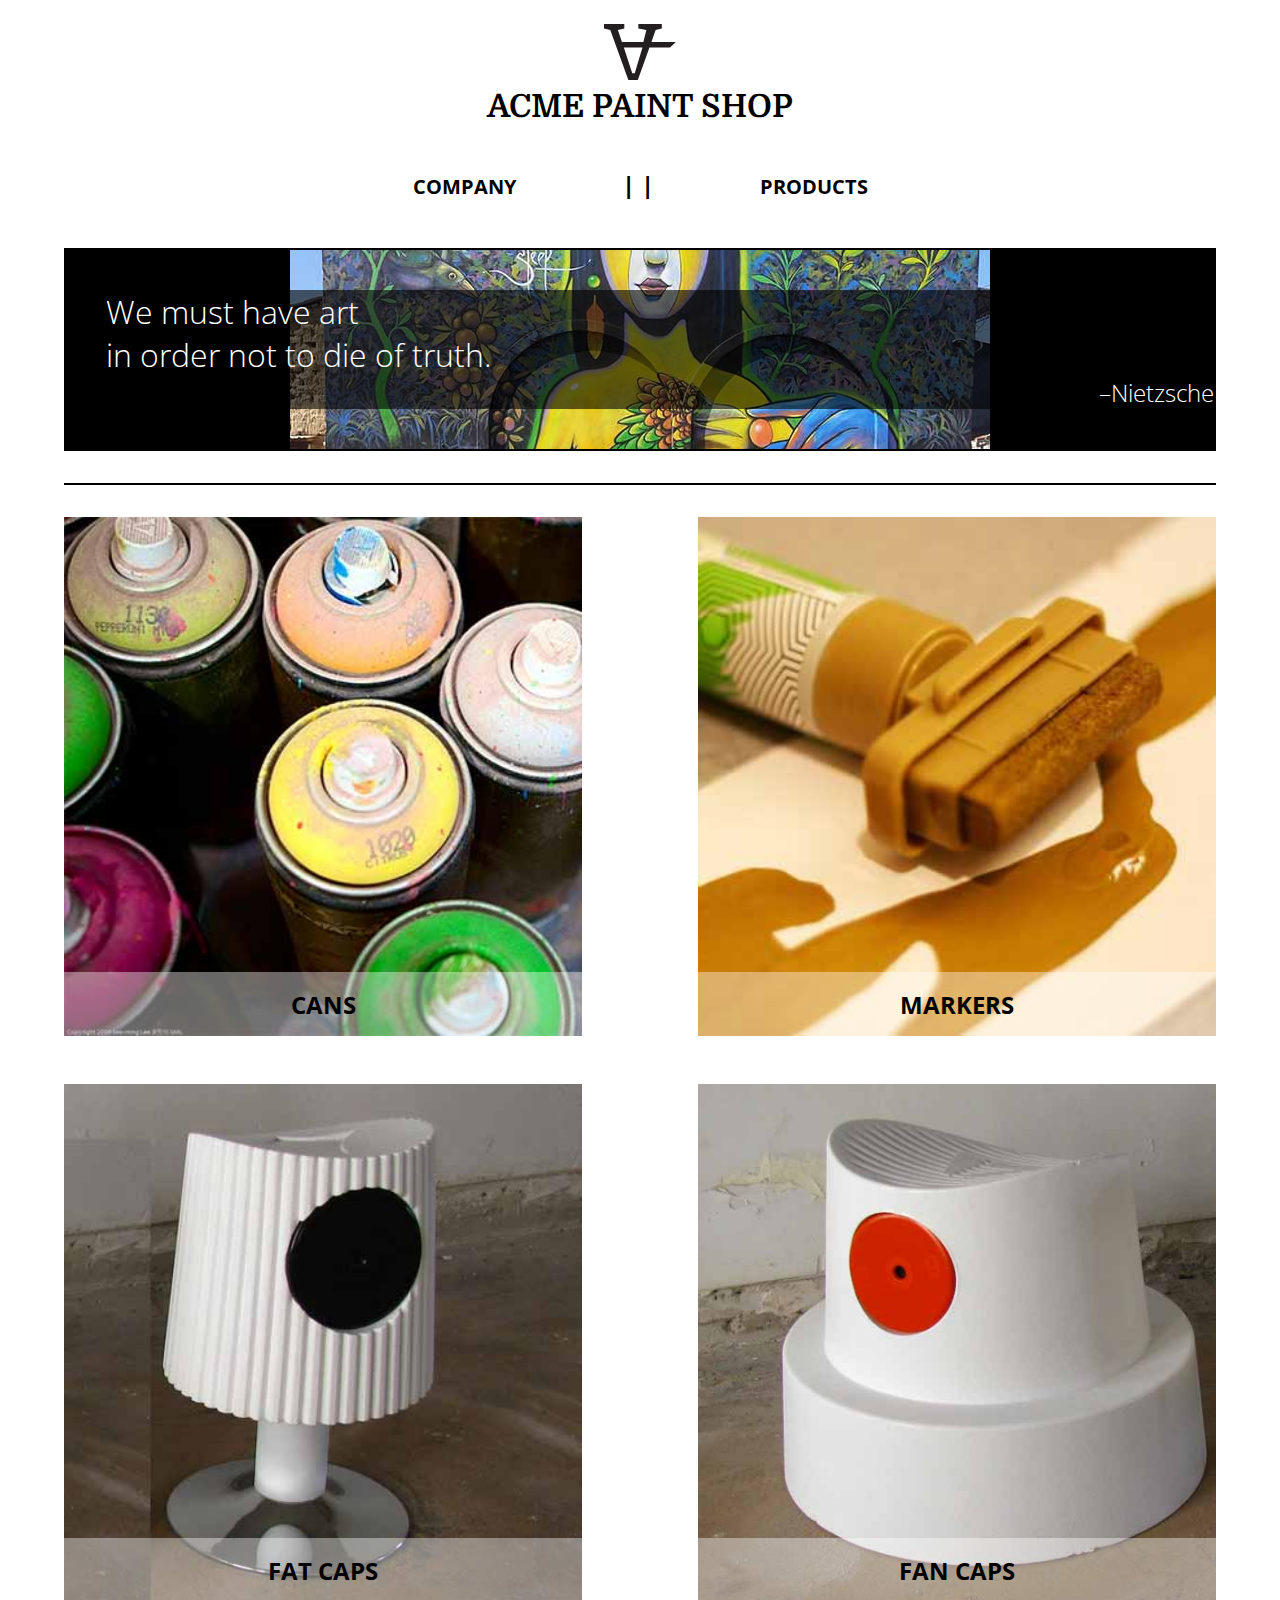
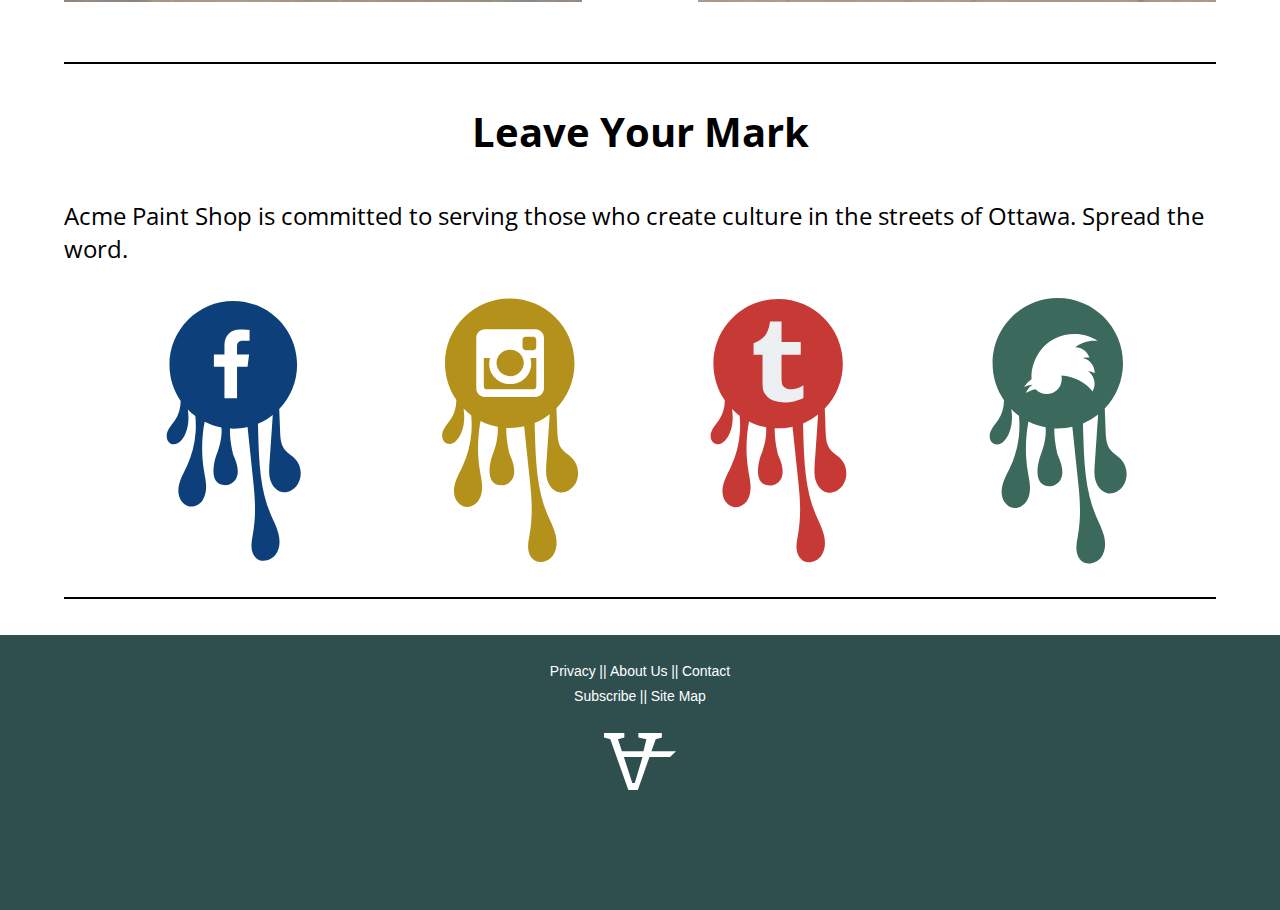
<file: index.html>
<!DOCTYPE html>
<html lang="en-ca">
<head>
	<meta charset="utf-8">
	<title>Acme Paint Shop</title>
	<meta name="viewport" content="width=device-width,initial-scale=1">
    <link href="css/general.css" rel="stylesheet">
    
    <link href='http://fonts.googleapis.com/css?family=Open+Sans:400,700' rel='stylesheet' type='text/css'>
    
    <link href='http://fonts.googleapis.com/css?family=Domine' rel='stylesheet' type='text/css'>
    
    <link href='http://fonts.googleapis.com/css?family=Open+Sans+Condensed:300' rel='stylesheet' type='text/css'>
    
</head>

<body>
    
    <header>
        
        <div class="box1">
            
        <a href="index.html">
            <img src="images/acmelogo.svg" alt="logo" class="logo">
        </a>
    
        <h1>Acme Paint Shop</h1>
        
        <nav class="nav-top">
            <ul>
                <li><a href="company.html">Company</a></li>
                <li> | |</li>
                <li><a href="products.html">Products</a></li>
            </ul>
        </nav>
    
        </div>
    
    </header>
    
    <article>
       
        <div class="billboard">
            <ul>
                <li> We must have art </li>
                <li>in order not to die of truth.</li>
                <li> –Nietzsche</li>
            </ul>
        </div>
  
        <hr>
            
        <div class="bucket1">
    
            <a href="products.html">
                <figure>
                    <img src="images/cans.jpg" alt="Cans">
                    <figcaption>CANS</figcaption>
                </figure>
             </a>

            <a href="products.html">
                <figure>
                    <img src="images/marker.jpg" alt="Markers">
                    <figcaption>MARKERS</figcaption>
                </figure> 
             </a>

             <a href="products.html">
                 <figure>
                    <img src="images/cap2.jpg" alt="Fat Caps">
                    <figcaption>FAT CAPS</figcaption>
                </figure>
            </a>

            <a href="products.html">
                <figure>
                    <img src="images/cap.jpg" alt="Fan Caps">
                    <figcaption>FAN CAPS</figcaption>
                </figure> 
            </a>
            
        </div>
       
        <hr>
       
        <h3> Leave Your Mark </h3>
        Acme Paint Shop is committed to serving those who create culture in the streets of Ottawa. Spread the word.
     	
        <ul class="bucket2">
            <li><a href="http://www.facebook.com" class="a"><img src="images/fbbadge.svg" alt="Facebook"></a></li>
            <li><a href="http://www.instagram.com" class="b"><img src="images/instabadge.svg" alt="Instagram"></a></li>
            <li><a href="http://www.tumblr.com" class="c"><img src="images/tumblrbadge.svg" alt="Tumblr"></a></li>
            <li><a href="http://www.twitter.com" class="d"><img src="images/twitterbadge.svg" alt="Twitter"></a></li>
        </ul>
    
      <hr>  
  
    </article>
    
    <footer>
        
        <nav class="nav-bottom">
            <ul>
                <li>Privacy</li>
                <li>||</li>
                <li>About Us</li>
                <li>||</li>
                <li>Contact</li>
            </ul>
            
            <ul>
                <li>Subscribe</li>
                <li>||</li>
                <li>Site Map</li>
            </ul>
        </nav>
       
        <a href="index.html">
        <img src="images/acmelogowhite.svg" alt="logo" class="bottomlogo">
        </a>
            
    </footer>
    
</body>
</html>
</file>
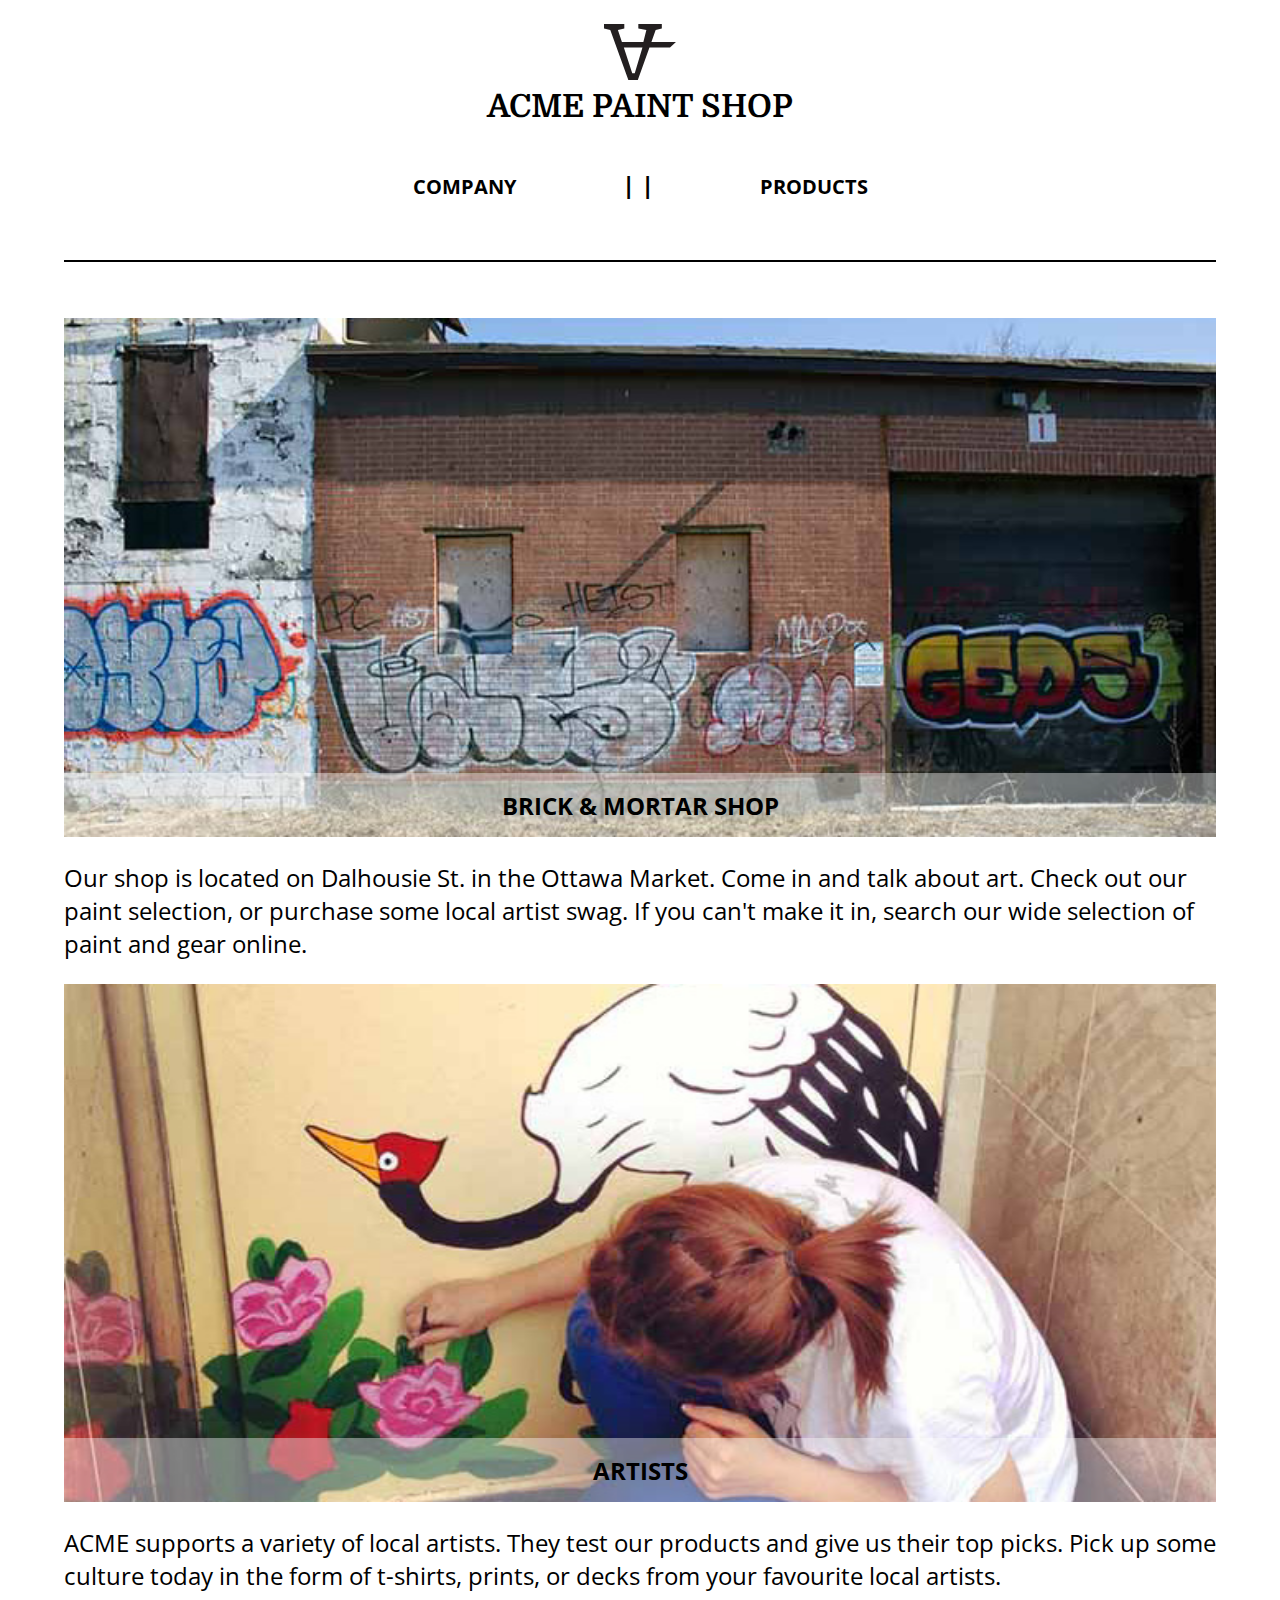
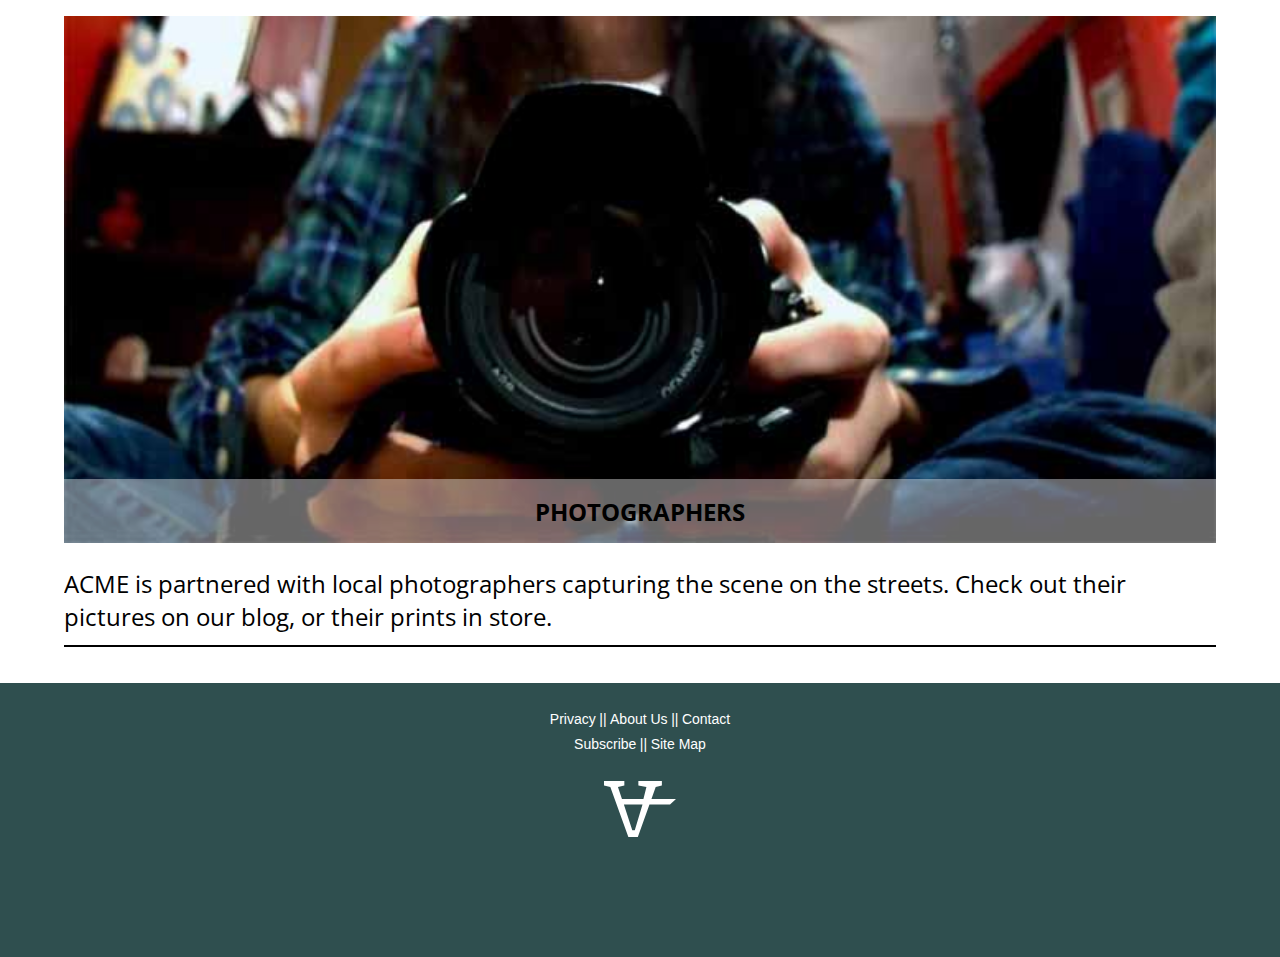
<file: company.html>
<!DOCTYPE html>
<html lang="en-ca">
<head>
	<meta charset="utf-8">
	<title>Acme Paint Shop</title>
	<meta name="viewport" content="width=device-width,initial-scale=1">
    <link href="css/general.css" rel="stylesheet">
    
    <link href='http://fonts.googleapis.com/css?family=Open+Sans:400,700' rel='stylesheet' type='text/css'>
    
    <link href='http://fonts.googleapis.com/css?family=Domine' rel='stylesheet' type='text/css'>
    
    <link href='http://fonts.googleapis.com/css?family=Open+Sans+Condensed:300' rel='stylesheet' type='text/css'>
    
</head>

<body>
    
    <header>
        <div class="box1">
            
        <a href="index.html">
            <img src="images/acmelogo.svg" alt="logo" class="logo">
        </a>
    
        <h1>Acme Paint Shop</h1>
        
        <nav class="nav-top">
            <ul>
                <li><a href="company.html">Company</a></li>
                <li> | |</li>
                <li><a href="products.html">Products</a></li>
            </ul>
        </nav>
    
        </div>
        
        </header>
    
    <article>
        
        <hr>
        
        <div class="company">
    
            <figure>
                    <img src="images/shop.jpg" alt="Shop">
                    <figcaption>BRICK & MORTAR SHOP</figcaption>
            </figure>

      Our shop is located on Dalhousie St. in the Ottawa Market. Come in and talk about art. Check out our paint selection, or purchase some local artist swag. If you can't make it in, search our wide selection of paint and gear online.
            
            <figure>
                    <img src="images/artist.jpg" alt="Artists">
                    <figcaption>ARTISTS</figcaption>
            </figure> 

            ACME supports a variety of local artists. They test our products and give us their top picks. Pick up some culture today in the form of t-shirts, prints, or decks from your favourite local artists.
            
            <figure>
                    <img src="images/camera.jpg" alt="Photographers">
                    <figcaption>PHOTOGRAPHERS</figcaption>
            </figure>

            ACME is partnered with local photographers capturing the scene on the streets. Check out their pictures on our blog, or their prints in store.
            
        </div>
       
        <hr>
          
    </article>
    
   <footer>
        
        <nav class="nav-bottom">
            <ul>
                <li>Privacy</li>
                <li>||</li>
                <li>About Us</li>
                <li>||</li>
                <li>Contact</li>
            </ul>
            <ul>
                <li>Subscribe</li>
                <li>||</li>
                <li>Site Map</li>
            </ul>
        </nav>
        
      <a href="index.html">
        <img src="images/acmelogowhite.svg" alt="logo" class="bottomlogo">
        </a>
       
    </footer>
    
</body>
</html>
</file>
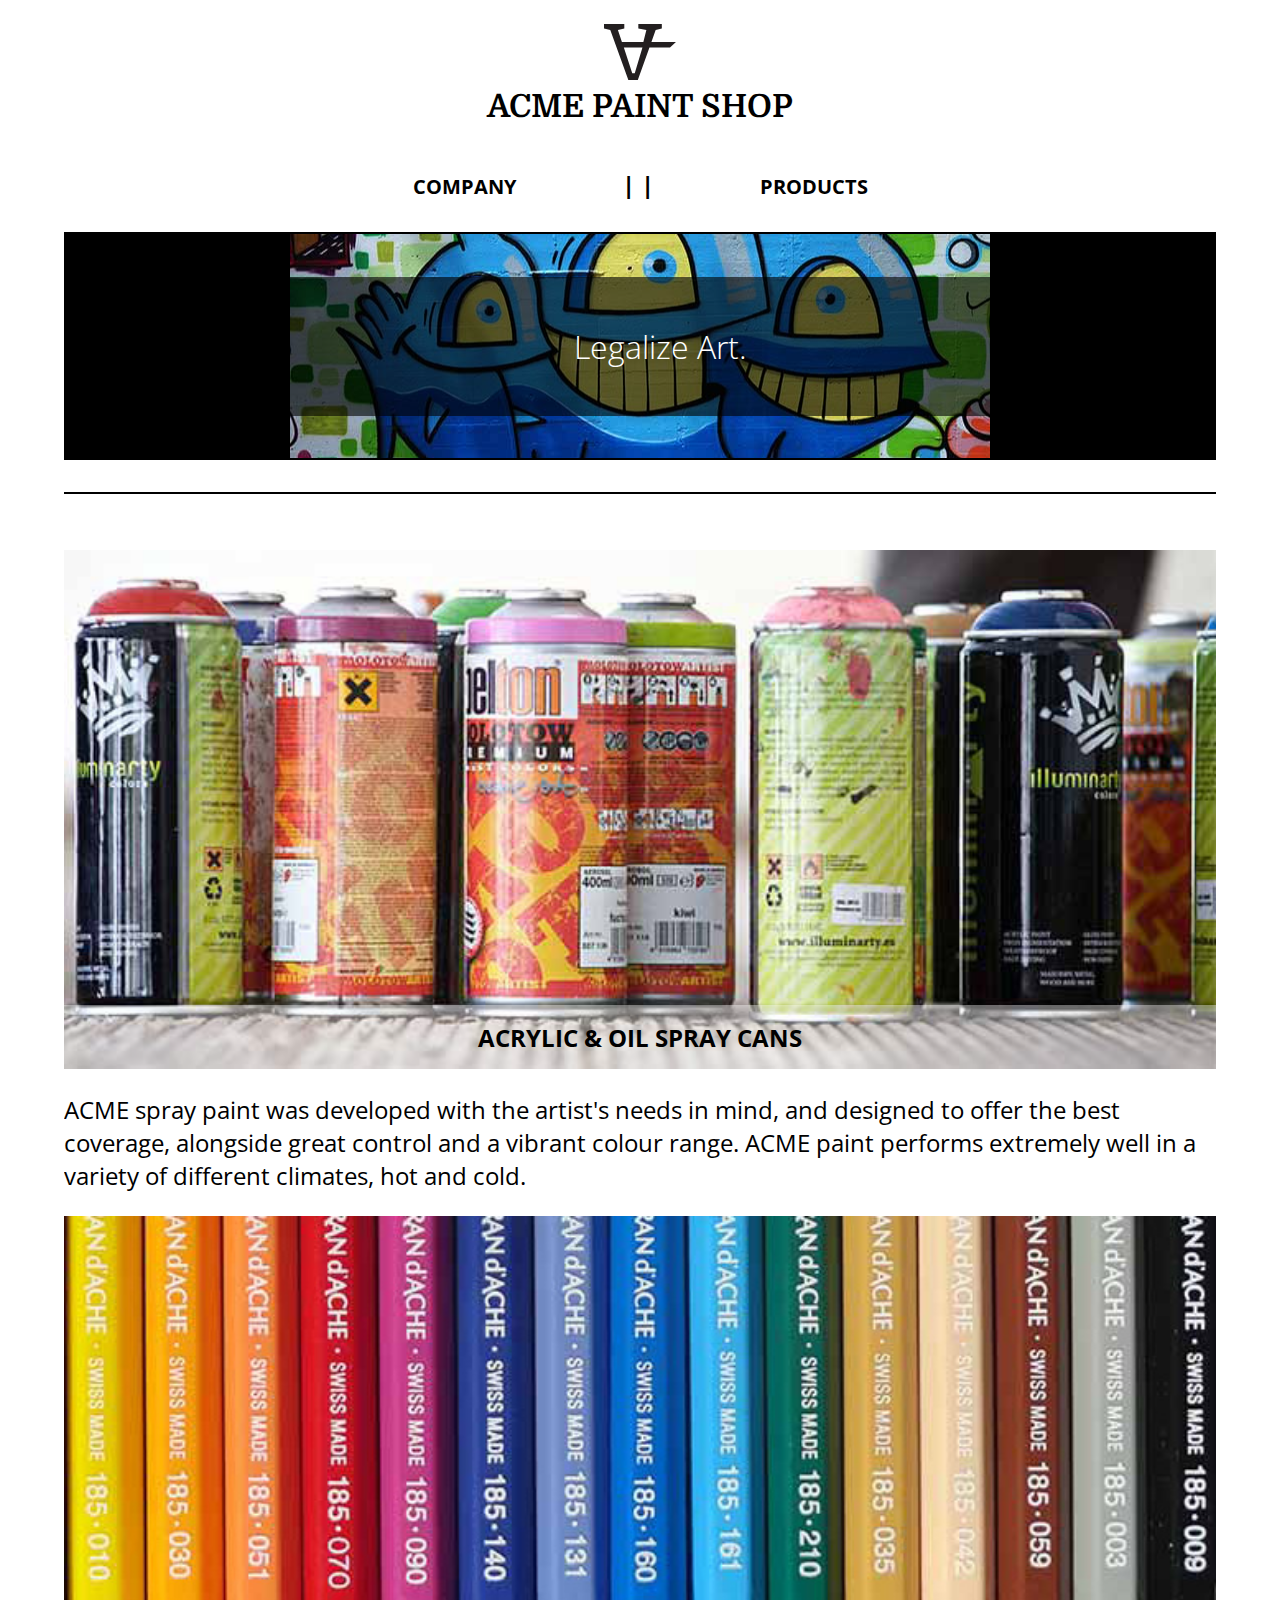
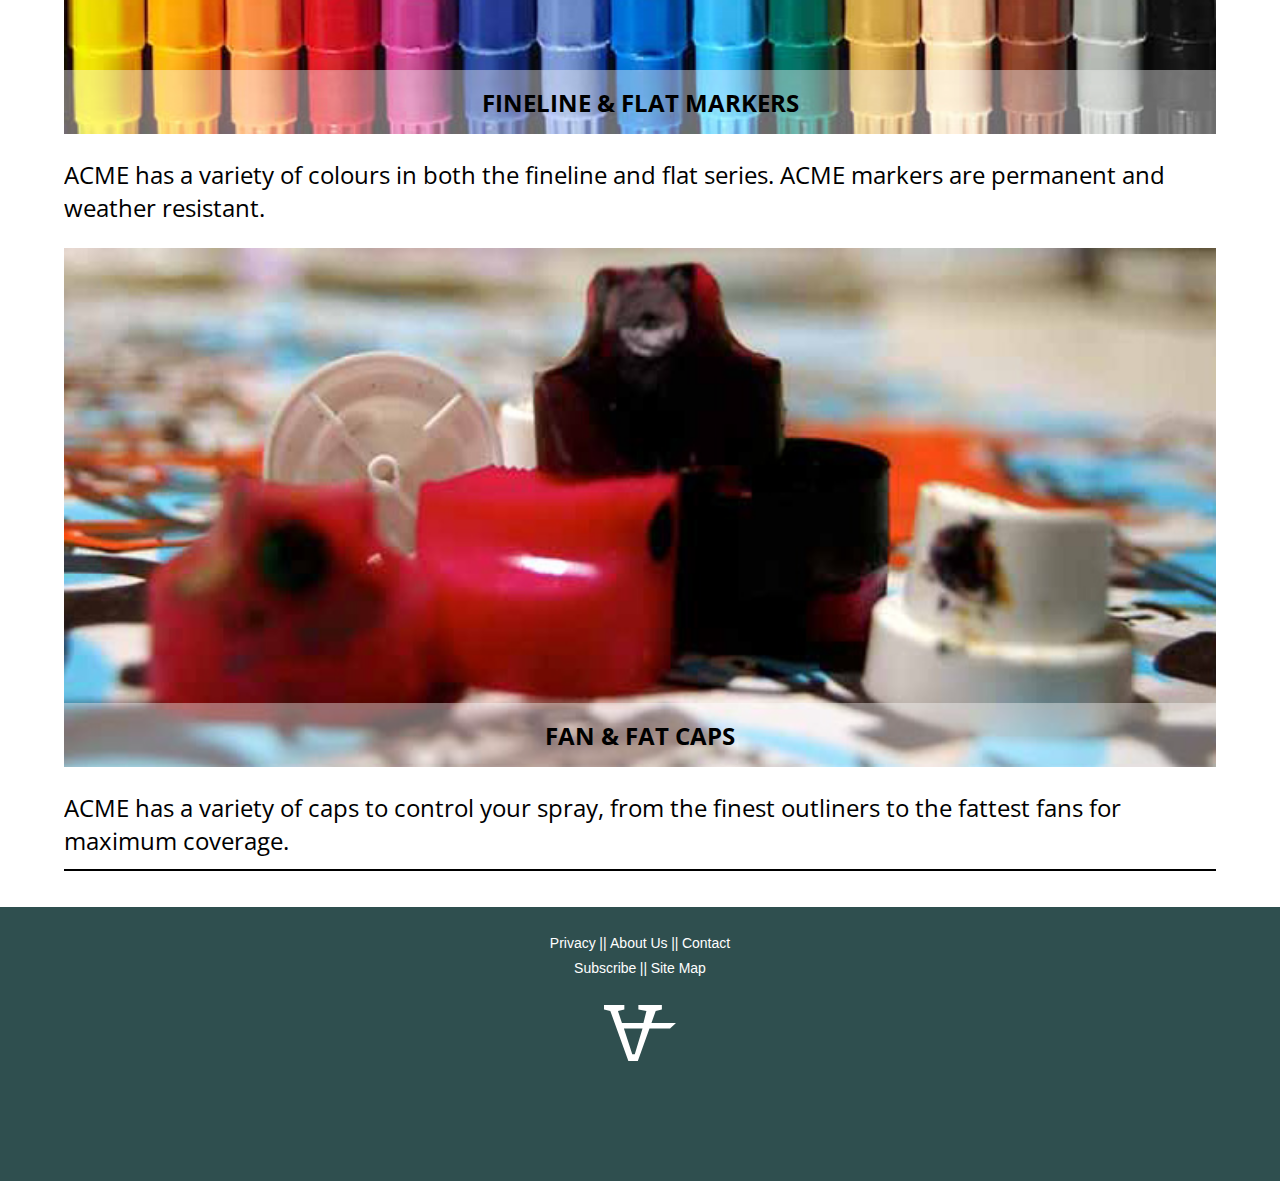
<file: products.html>
<!DOCTYPE html>
<html lang="en-ca">
<head>
	<meta charset="utf-8">
	<title>Acme Paint Shop</title>
	<meta name="viewport" content="width=device-width,initial-scale=1">
    <link href="css/general.css" rel="stylesheet">
    
    <link href='http://fonts.googleapis.com/css?family=Open+Sans:400,700' rel='stylesheet' type='text/css'>
    
    <link href='http://fonts.googleapis.com/css?family=Domine' rel='stylesheet' type='text/css'>
    
    <link href='http://fonts.googleapis.com/css?family=Open+Sans+Condensed:300' rel='stylesheet' type='text/css'>
    
</head>

<body>
    
    <header>
        
        <div class="box1">
            
        <a href="index.html">
            <img src="images/acmelogo.svg" alt="logo" class="logo">
        </a>
    
        <h1>Acme Paint Shop</h1>
        
        <nav class="nav-top">
            <ul>
                <li><a href="company.html">Company</a></li>
                <li> | |</li>
                <li><a href="products.html">Products</a></li>
            </ul>
        </nav>
    
        </div>
        
        </header>
    
    <article>
       
        <div class="billboard2">
            <h4>
                <ul>
                    <li> Legalize Art. </li>
                </ul>
            </h4>
        </div>
  
        <hr>
        
        <div class="products">
    
            <figure>
                    <img src="images/productcans.jpg" alt="Cans">
                    <figcaption>ACRYLIC & OIL SPRAY CANS</figcaption>
            </figure>

        ACME spray paint was developed with the artist's needs in mind, and designed to offer the best coverage, alongside great control and a vibrant colour range. ACME paint performs extremely well in a variety of different climates, hot and cold.
            
            <figure>
                    <img src="images/markers.jpg" alt="Markers">
                    <figcaption>FINELINE & FLAT MARKERS</figcaption>
            </figure> 

            ACME has a variety of colours in both the fineline and flat series. ACME markers are permanent and weather resistant. 
            
            <figure>
                    <img src="images/productcaps.jpg" alt="Fat Caps">
                    <figcaption>FAN & FAT CAPS</figcaption>
            </figure>

            ACME has a variety of caps to control your spray, from the finest outliners to the fattest fans for maximum coverage.
            
        </div>
       
        <hr>
          
    </article>
    
   <footer>
        
        <nav class="nav-bottom">
            <ul>
                <li>Privacy</li>
                <li>||</li>
                <li>About Us</li>
                <li>||</li>
                <li>Contact</li>
            </ul>
            
            <ul>
                <li>Subscribe</li>
                <li>||</li>
                <li>Site Map</li>
            </ul>
        </nav>
        
      <a href="index.html">
        <img src="images/acmelogowhite.svg" alt="logo" class="bottomlogo">
        </a>
       
    </footer>
    
</body>
</html>
</file>
<file: css/general.css>
@charset "utf-8";

@-moz-viewport { width: device-width; scale: 1; }
@-ms-viewport { width: device-width; scale: 1; }
@-o-viewport { width: device-width; scale: 1; }
@-webkit-viewport { width: device-width; scale: 1; }
@viewport { width: device-width; scale: 1; }

* {
	-moz-box-sizing: border-box;
	-webkit-box-sizing: border-box;
	box-sizing: border-box;
}

html {
	-moz-text-size-adjust: 100%;
	-ms-text-size-adjust: 100%;
	-webkit-text-size-adjust: 100%;
	text-size-adjust: 100%;
    font-size: 100%;
}

img {
	width: 100%;
    display: block;
}

body {
    margin: 0;
    padding: 0;
}

header {
    background-color: white;
    font-family: 'Domine', serif;
    text-align: center;
    text-transform:uppercase;
    font-size: 2.5rem;
}

.logo {
    width: 4.5rem;
    height: auto;
    margin: 1.5rem auto;
}

hr {
    border: solid .10rem black;
}

h1 {
    margin: -1rem 0 1.5rem;
    padding: 0;
    font-size: 2rem;
}

.nav-top {
    clear: both;
}

.nav-top ul {
    margin: 0;
    padding: 0;
    text-align: center;
}

.nav-top li {
    margin: -1rem;
    padding: 0;
    display: inline;
    font-family: 'Open Sans', sans-serif;
    font-size: 1.5rem;
    font-weight: 700;
}

.nav-top a, 
.nav-top a:link,
.nav-top a:visited {
    display: inline-block;
    padding: 1.5rem 10%;
    color: black; 
    font-size: 1.25rem;
    text-decoration: none;
}

.billboard {
    padding: .5rem 0 .5rem 0;
    border: .15rem solid black;
    background-image:url(../images/graffiti.jpg); 
    background-color: black;
    background-repeat: no-repeat;
    background-position: center center;
    margin-bottom: 2rem;
}

.billboard ul {
    list-style-type: none;
    font-size: 2rem;
    color: white;
    font-family: 'Open Sans Condensed', sans-serif;
    font-weight: 300;
    background-color: rgba(0, 0, 0, .6);
}

.billboard li:last-child {
    font-size: 1.5rem;
    text-align: right;
}

.billboard2 {
    border: .15rem solid black;
    background-image:url(../images/fish.jpg); 
    background-color: black;
    background-repeat: no-repeat;
    background-position: center center;
    margin-top: -1rem;
    margin-bottom: 2rem;
}

.billboard2 ul {
    list-style-type: none;
    text-align: center
}

h4 {
    padding: 1rem 0 1rem 0;
    font-size: 2rem;
    color: white;
    font-family: 'Open Sans Condensed', sans-serif;
    font-weight: 300;
    background-color: rgba(0, 0, 0, .6);
}

.bucket1 { 
    overflow:  hidden;
    margin-top: 2rem;
}

.bucket1 figure {
    float: left;
    width: 100%; 
    margin: 0 10% 1.5rem 0; 
    padding: 0;
}

.bucket1 a,
.bucket1 a:link,
.bucket1 a:visited {
    float: left;
    width: 45%; /* First and second buckets. 45% x 2 = 90% */ 
    margin: 0 10% 1.5rem 0; /* First and second bucket right margins. 10% x 2 = 20%  */
    padding: 0;
}

.bucket1 a:nth-child(even){
    margin: 0;     
}

.bucket1 figcaption {
    background-color:  rgba(255, 255, 255, .4);
    color: black;
    margin: -4rem 0 0 0;
    padding: 1rem;
    position: absolute;
    text-align: center;
    width: 40.5%;
    font-family: 'Open Sans', sans-serif;
    font-weight: 700;
}

.products {
    overflow:  hidden;
    margin-top: 2rem;
}

.products figure {
    width: 100%; /* First and second buckets. 45% x 2 = 90% */ 
    margin: 1.5rem 10% 1.5rem 0; 
    padding: 0;
}

.products figcaption {
    background-color:  rgba(255, 255, 255, .4);
    color: black;
    margin: -4rem 0 0 0;
    padding: 1rem;
    position: absolute;
    text-align: center;
    width: 90%;
    font-family: 'Open Sans', sans-serif;
    font-weight: 700;
}

.company {
    overflow:  hidden;
    margin-top: 2rem;   
}

.company figure {
    width: 100%; 
    margin: 1.5rem 10% 1.5rem 0; 
    padding: 0;
}

.company figcaption {
    background-color:  rgba(255, 255, 255, .4);
    color: black;
    margin: -4rem 0 0 0;
    padding: 1rem;
    position: absolute;
    text-align: center;
    width: 90%;
    font-family: 'Open Sans', sans-serif;
    font-weight: 700;
}

h3 {
    font-family: 'Open Sans', sans-serif;
    font-size: 2.5rem;
    text-align:center;
}

article {
    margin: 0;
    padding: 1.5rem 5%;
    font-family: 'Open Sans', sans-serif;
    font-size: 1.5rem;
}

.bucket2 {
    margin: 2rem 0 2rem;
    padding: 0 5%;
    overflow: hidden;
    list-style: none;
}

.bucket2 li {
    float: left;
    width: 20%;
    margin: 0 6.6666% 0 0;
    padding: 0;
}

.bucket2 li:last-child {
    margin-right: 0;
}

.bucket2 a {
    display: inline;
    background-size: 20%;
    background-position: center top;
    background-repeat: no-repeat;
    margin: 0;
    padding: 10% 0 0; /* height of image ÷ by width = % */
}

footer {
    margin: 0;
    padding: 1.5rem 5% 6rem;
    background-color: #2F4F4F;
}
        
.nav-bottom,
.nav-bottom:link,
.nav-bottom:visited {
    color: white;
    text-decoration: none;
    font-size: .875rem;
    line-height: 1.5rem;
}

.nav-bottom ul {
    list-style-type: none;
    margin: 0;
    padding: 0;
    text-align: center;
}

.nav-bottom li {
    margin: 0;
    padding: 0;
    display: inline;
    font-family: 'Helvetica', sans-serif;
}

.bottomlogo {
    width: 4.5rem;
    height: auto;
    margin: 1.5rem auto;
}
</file>
